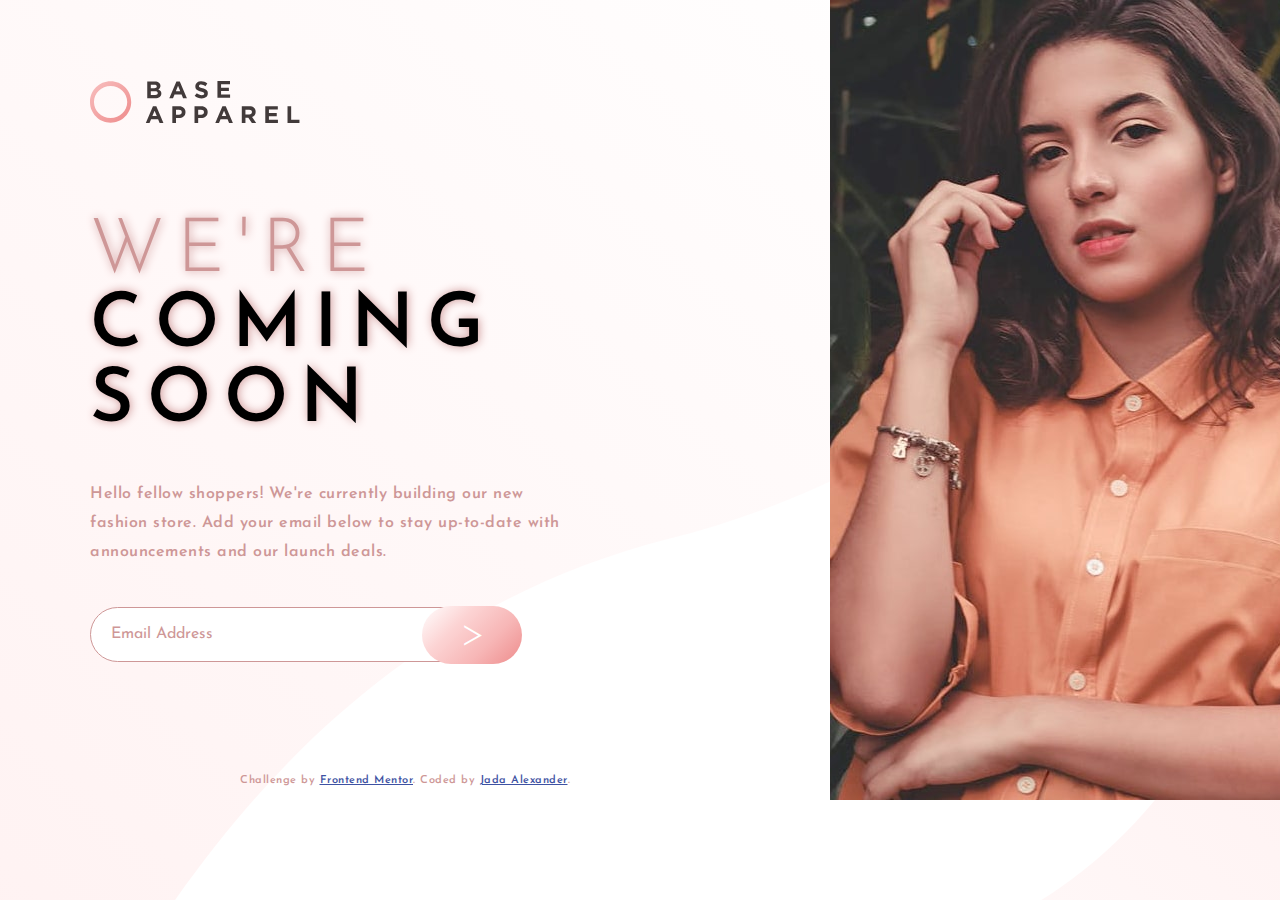
<file: index.html>
<!DOCTYPE html>
<html lang="en">
<head>
  <meta charset="UTF-8">
  <meta name="viewport" content="width=device-width, initial-scale=1.0"> <!-- displays site properly based on user's device -->

  <link rel="icon" type="image/png" sizes="32x32" href="./images/favicon-32x32.png">
  <link rel="stylesheet" href="style.css">
  <link href="https://fonts.googleapis.com/css2?family=Josefin+Sans:wght@300;400;600&display=swap" rel="stylesheet">

  <title>Frontend Mentor | Base Apparel coming soon page</title>

</head>
<body>
  <div class="container">
    <header>
      <img src="images\logo.svg" alt="Base Apparel Logo" width="210px">
    </header>

    <div id="main">
      <h1><span class="firstword">We're</span> <br>coming <br>soon</h1>
      <p>Hello fellow shoppers! We're currently building our new fashion store. 
      Add your email below to stay up-to-date with announcements and our launch deals.</p>
      <form>
       <input type="email" placeholder="Email Address" required>
       <button class="button" style="vertical-align:middle"><span class="gt"> ></span></button>
      </form>
      
    </div>
    <div id="hero">
      <img src="images\hero-desktop.jpg" alt="Woman_Model" >
    </div>
    <footer>
      <p class="attribution">
      Challenge by <a href="https://www.frontendmentor.io/profile/webluxdesigns" target="_blank">Frontend Mentor</a>. 
      Coded by <a href="#">Jada Alexander</a>.
      </p>
    </footer>
  </div>
</body>
</html>
</file>
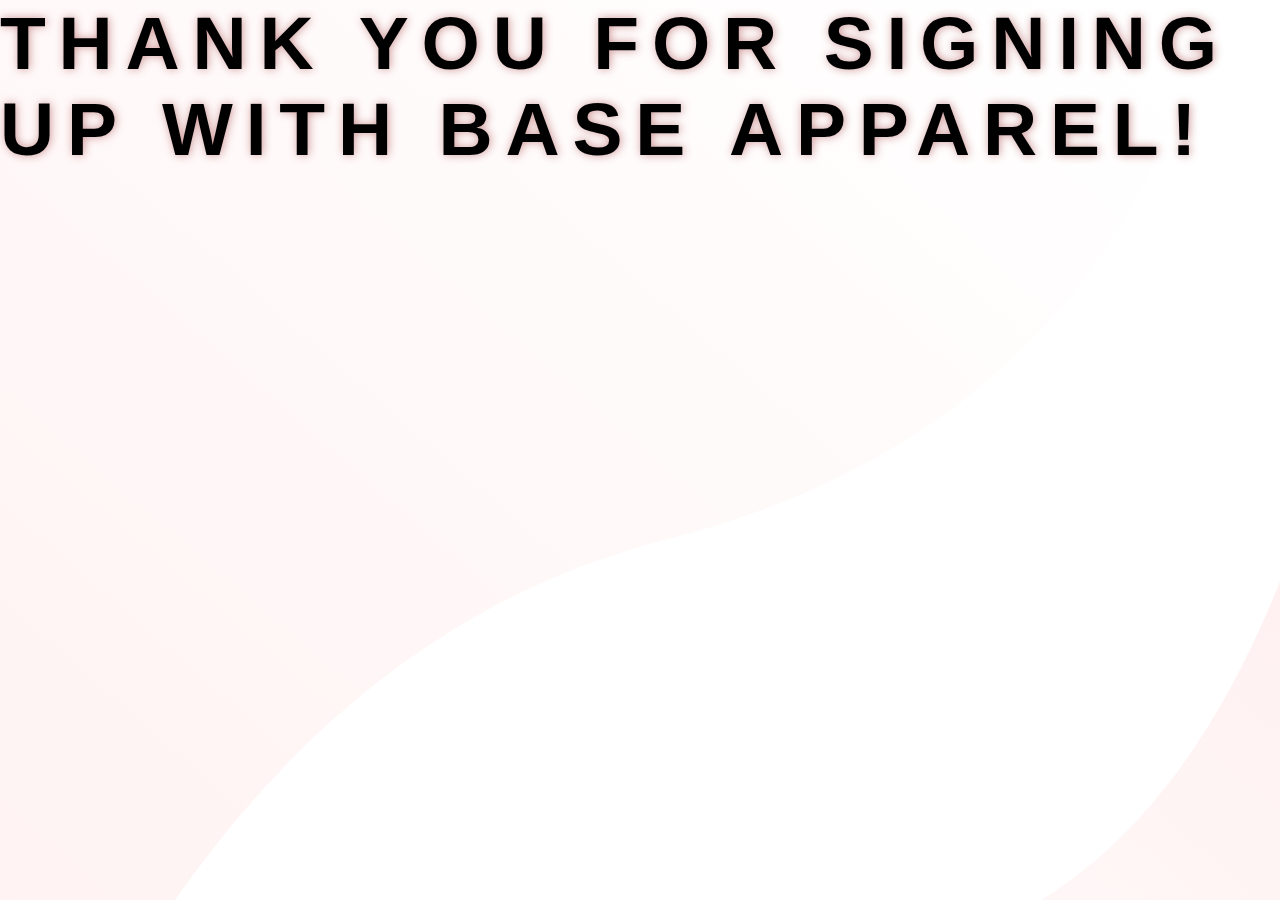
<file: action_page.html>
<html lang="en">
<head>
    <meta charset="UTF-8">
    <meta name="viewport" content="width=device-width, initial-scale=1.0">
    <title>Base Apparel</title>
    <link rel="stylesheet" href="style.css">
</head>
<body>
    <h1 class="actionpage">Thank you for signing up with Base Apparel!</h1>
</body>
</html>
</file>
<file: style.css>
*{
    margin: 0;
    padding: 0;
    box-sizing: border-box;
    
    font-family: 'Josefin Sans', sans-serif;
}

body{
    background-image: url(images/bg-pattern-desktop.svg);
    background-repeat: no-repeat;
    background-position: top center;
    background-size: cover;
    max-width: 1440px;
}

@media only screen and (max-width: 445px){
    body{
        background-size: cover !important;
    }
     .container{
         height: 100% !important;
         padding: 0;
         grid-template-columns: 1fr !important;
         grid-template-rows: 140px 490px 1fr 50px !important ;
         grid-template-areas: 
         "header "
         "hero"
         "main"
         "footer"
         !important;
        }
 
         header, footer, #hero, #main{
             padding: 0px 0 !important;
             margin: 0 !important;
             width: 100% !important;
         }
         
         header img{
        
             
             padding: 40px 0px 10px 40px;
         }
         #hero{
             width: 100% !important;
             height: 400px !important;
             overflow: hidden;
         }

         #hero img {
             
             background-size: cover !important;
             width: 100%;
         
         }
         h1, .firstword{
             margin: 0;
            font-size:55px  !important;
            padding-left: 10px !important;
            padding-top: 0px !important;
            text-align: center;
            
         }
         #main p{
            
             margin: 0 !important;
            padding: 40px 40px !important;
             text-align: center !important;
         }
        
         input{
               
                margin: 28px!important;
                width: 300px !important;
                padding: 22px !important;
         }
         .button{
             position: relative !important;
             left: 265px !important;
             bottom:88px !important;
             width: 85px!important;
             height: 62px !important;
             
             
         }
         
        }

/* CSS Grid */
.container{
    display: grid;
   
    grid-template-columns: 830px 610px;
    grid-template-rows: 215px 512px 70px;
    grid-template-areas: 
    "header hero"
    "main hero"
    "footer hero";
}


header{
    grid-area: header;
    padding-top: 80px;
    padding-left: 90px;
}

#hero img{
    grid-area: hero;

    
}
#hero{
    max-height: 800px;
}

#main{
    grid-area: main;
    padding-left: 90px;
    
}

footer{
    grid-area: footer;
    
}


/* Main */
h1{
    text-transform: uppercase;
    font-weight: 600;
    font-size: 75px;
    letter-spacing: 0.8rem;
    text-shadow:hsl(0, 36%, 70%) 1px 0 10px; 
}

.firstword{
    color: hsl(0, 36%, 70%);
    font-weight: 300;
}

p{
    font-size: 16px;
    line-height: 1.8rem;
    padding:40px 260px 40px 0px;
    color: hsl(0, 36%, 70%);
    font-weight: 600;
    text-align: left;
    letter-spacing: 0.5px;
}

input[type=email]{
    width: 55%;
    padding: 20px;
    margin-right: 100px;
    border: 1px solid hsl(0, 36%, 70%);
    border-radius: 40px;
    outline: none;
    
}

input::placeholder{
    color: hsl(0, 36%, 70%);
    font-size: 16px;
}

.button{
    width: 100px;
    outline: none;
    border: none;
    cursor: pointer;
    padding: 8px;
    position: relative;
    right: 180px;
    border-radius:40px ;
    height: 58px;
    background-image: linear-gradient(135deg, hsl(0, 0%, 100%), hsl(0, 88%, 91%), hsl(0, 80%, 84%), hsl(0, 74%, 74%));
    
}
.button:hover{
    background-image: linear-gradient(135deg, hsl(0, 80%, 86%), hsl(0, 74%, 74%));
}

.gt{
    font-size: 40px;
    font-weight: 300;
    color: #fff;
}

/* Footer Information */
.attribution { font-size: 11px; text-align: center; padding-right: 20px; padding-bottom: 0px;}
.attribution a { color: hsl(228, 45%, 44%);}
</file>
